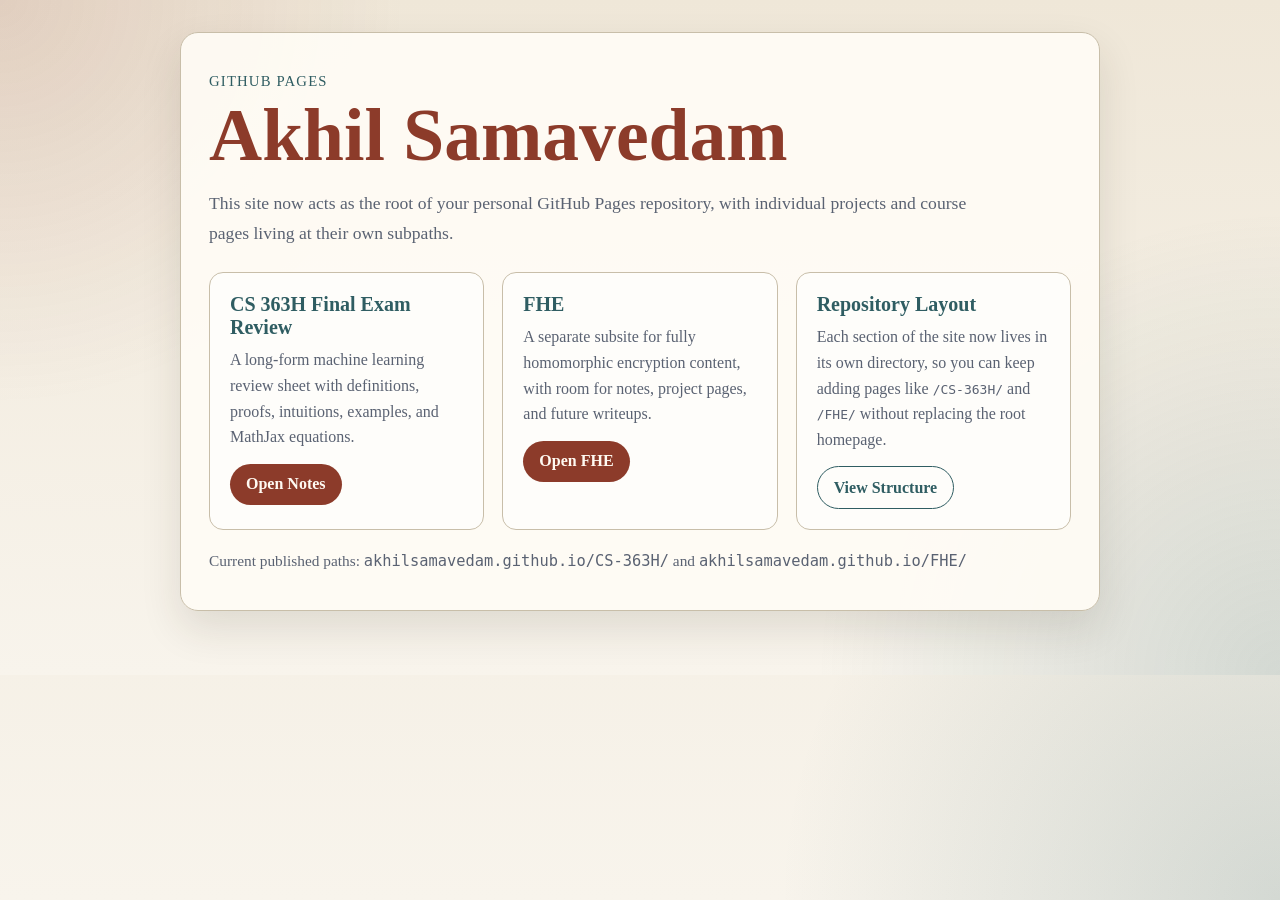
<file: index.html>
<!doctype html>
<html lang="en">
<head>
  <meta charset="utf-8">
  <meta name="viewport" content="width=device-width, initial-scale=1">
  <title>Akhil Samavedam</title>
  <style>
    :root {
      --bg: #f5f1e8;
      --paper: rgba(255, 252, 246, 0.92);
      --ink: #1f2430;
      --muted: #5a6272;
      --line: #c8bea9;
      --accent: #8c3b2a;
      --accent-2: #2f5d62;
      --shadow: 0 18px 40px rgba(49, 38, 25, 0.12);
    }

    * {
      box-sizing: border-box;
    }

    html, body {
      margin: 0;
      min-height: 100%;
      background:
        radial-gradient(circle at top left, rgba(140, 59, 42, 0.14), transparent 28%),
        radial-gradient(circle at bottom right, rgba(47, 93, 98, 0.18), transparent 32%),
        linear-gradient(180deg, #efe7d8 0%, #f8f4ec 100%);
      color: var(--ink);
      font-family: Georgia, "Times New Roman", serif;
    }

    body {
      padding: 32px 20px 64px;
    }

    main {
      max-width: 920px;
      margin: 0 auto;
    }

    .hero {
      background: var(--paper);
      border: 1px solid var(--line);
      border-radius: 18px;
      padding: 40px 28px;
      box-shadow: var(--shadow);
    }

    .eyebrow {
      margin: 0 0 10px;
      color: var(--accent-2);
      font-size: 0.92rem;
      letter-spacing: 0.08em;
      text-transform: uppercase;
    }

    h1 {
      margin: 0;
      font-size: clamp(2.4rem, 7vw, 4.6rem);
      line-height: 0.96;
      color: var(--accent);
    }

    .lede {
      max-width: 48rem;
      margin: 18px 0 0;
      color: var(--muted);
      font-size: 1.1rem;
      line-height: 1.7;
    }

    .grid {
      display: grid;
      grid-template-columns: repeat(auto-fit, minmax(260px, 1fr));
      gap: 18px;
      margin-top: 24px;
    }

    .card {
      background: rgba(255, 255, 255, 0.6);
      border: 1px solid var(--line);
      border-radius: 14px;
      padding: 20px;
    }

    .card h2 {
      margin: 0 0 8px;
      font-size: 1.25rem;
      color: var(--accent-2);
    }

    .card p {
      margin: 0 0 14px;
      color: var(--muted);
      line-height: 1.6;
    }

    a.button {
      display: inline-block;
      padding: 0.72rem 1rem;
      border-radius: 999px;
      background: var(--accent);
      color: #fffaf2;
      text-decoration: none;
      font-weight: 700;
    }

    a.button.secondary {
      background: transparent;
      color: var(--accent-2);
      border: 1px solid var(--accent-2);
    }

    .links {
      display: flex;
      flex-wrap: wrap;
      gap: 12px;
      margin-top: 24px;
    }

    footer {
      margin-top: 22px;
      color: var(--muted);
      font-size: 0.96rem;
    }
  </style>
</head>
<body>
  <main>
    <section class="hero">
      <p class="eyebrow">GitHub Pages</p>
      <h1>Akhil Samavedam</h1>
      <p class="lede">
        This site now acts as the root of your personal GitHub Pages repository, with individual projects and course
        pages living at their own subpaths.
      </p>

      <div class="grid">
        <article class="card">
          <h2>CS 363H Final Exam Review</h2>
          <p>
            A long-form machine learning review sheet with definitions, proofs, intuitions, examples, and MathJax
            equations.
          </p>
          <a class="button" href="CS-363H/">Open Notes</a>
        </article>

        <article class="card">
          <h2>FHE</h2>
          <p>
            A separate subsite for fully homomorphic encryption content, with room for notes, project pages, and
            future writeups.
          </p>
          <a class="button" href="FHE/">Open FHE</a>
        </article>

        <article class="card">
          <h2>Repository Layout</h2>
          <p>
            Each section of the site now lives in its own directory, so you can keep adding pages like
            <code>/CS-363H/</code> and <code>/FHE/</code> without replacing the root homepage.
          </p>
          <a class="button secondary" href="README.md">View Structure</a>
        </article>
      </div>

      <footer>
        Current published paths: <code>akhilsamavedam.github.io/CS-363H/</code> and
        <code>akhilsamavedam.github.io/FHE/</code>
      </footer>
    </section>
  </main>
</body>
</html>
</file>
